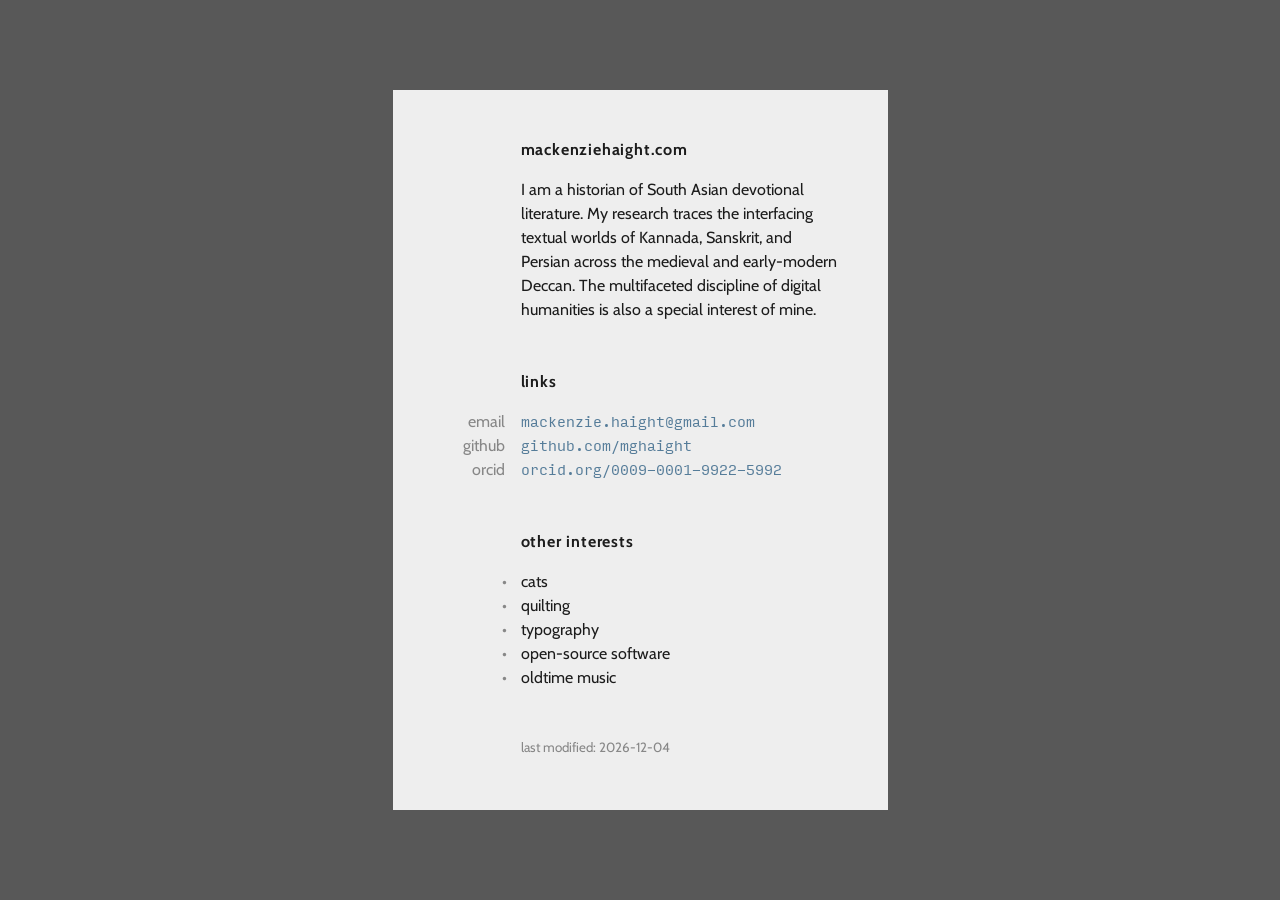
<file: index.html>
<!doctype html>
<html lang="en">
  <head>
    <meta charset="utf-8" />
    <meta name="viewport" content="width=device-width, initial-scale=1" />
    <meta name="author" content="Mackenzie Haight" />
    <meta
      name="description"
      content="Personal and academic website for Mackenzie Haight"
    />
    <meta
      name="keywords"
      content="Mackenzie Haight, Sanskrit, digitial humanities, religious studies"
    />

    <style>
      @font-face {
        font-family: "Cabin";
        src: url("Cabin-Regular.woff2") format("woff2");
        font-weight: 400;
        font-style: normal;
        font-display: swap;
      }

      @font-face {
        font-family: "Cabin";
        src: url("Cabin-Bold.woff2") format("woff2");
        font-weight: 700;
        font-style: normal;
        font-display: swap;
      }

      @font-face {
        font-family: "Cabin";
        src: url("Cabin-Italic.woff2") format("woff2");
        font-weight: 400;
        font-style: italic;
        font-display: swap;
      }

      @font-face {
        font-family: "InputMono";
        src: url("InputMono-Regular.woff") format("woff");
        font-weight: 400;
        font-style: normal;
        font-display: swap;
      }

      *,
      ::before,
      ::after {
        background-repeat: no-repeat;
        box-sizing: border-box;
        color: inherit;
        font: inherit;
        list-style-type: none;
        margin: 0;
        padding: 0;
        text-decoration: inherit;
      }

      html {
        --fg: #1c1c1c;
        --bg: #eeeeee;
        --bg-base: #585858;
        --faded: #878787;
        --link: #557c99;
        --hover: #ff5faf;
      }

      @media (prefers-color-scheme: dark) {
        html {
          --fg: #eeeeee;
          --bg: #1c1c1c;
          --bg-base: #585858;
          --faded: #bcbcbc;
          --link: #5fafd7;
          --hover: #af87d7;
        }
      }

      html {
        color-scheme: light dark;
        display: flex;
        justify-content: center;
        min-height: 100%;
      }

      @media (min-width: 600px) {
        html {
          background-color: var(--bg-base);
          padding: 2rem;
          align-items: center;
        }
      }

      ::selection {
        color: #eeeeee;
        background-color: #0087af;
      }

      body {
        font-family: Cabin, sans-serif;
        padding: 3rem;
        line-height: 1.5;
        width: 45ch;
        min-height: 80vh;
        background-color: var(--bg);
        color: var(--fg);
      }

      header {
        margin-bottom: 1rem;
        padding-inline-start: 5rem;
      }

      main > p {
        padding-inline-start: 5rem;
      }

      h1,
      h2 {
        font-weight: 700;
        letter-spacing: 0.05em;
      }

      h2 {
        margin-top: 3rem;
        margin-bottom: 1rem;
        padding-inline-start: 5rem;
      }

      em {
        font-style: italic;
      }

      nav,
      section {
        margin-top: 3rem;
      }

      nav dl {
        display: grid;
        grid-template-columns: 4rem 1fr;
        column-gap: 1rem;
        padding-inline-start: 5rem;
        margin-inline-start: -5rem;
      }

      nav dt {
        color: var(--faded);
        text-align: right;
      }

      nav dd a {
        font-family: InputMono, monospace;
        color: var(--link);
        font-size: 0.9rem;
      }

      a {
        color: var(--link);
      }

      a:hover {
        color: var(--hover);
      }

      ul {
        position: relative;
        padding-inline-start: 5rem;
      }

      ul li {
        position: relative;
        margin-top: 0rem;
      }

      ul li:first-child {
        margin-top: 0;
      }

      ul li::before {
        content: "•";
        color: var(--faded);
        position: absolute;
        left: -1.5rem;
        width: 1rem;
        text-align: center;
      }

      #last-modified {
        padding-inline-start: 5rem;
        font-size: smaller;
        color: var(--faded);
      }
    </style>
    <script src="./scripts.js"></script>

    <title>mackenzie's world</title>
  </head>

  <body>
    <header>
      <h1>mackenziehaight.com</h1>
    </header>

    <main>
      <p>
        I am a historian of South Asian devotional literature. My research
        traces the interfacing textual worlds of Kannada, Sanskrit, and Persian
        across the medieval and early-modern Deccan. The multifaceted discipline
        of digital humanities is also a special interest of mine.
      </p>

      <nav>
        <h2>links</h2>
        <dl>
          <dt>email</dt>
          <dd>
            <a
              href="mailto:&#109;&#097;&#099;&#107;&#101;&#110;&#122;&#105;&#101;&#046;&#104;&#097;&#105;&#103;&#104;&#116;&#064;&#103;&#109;&#097;&#105;&#108;&#046;&#099;&#111;&#109;"
              >&#109;&#097;&#099;&#107;&#101;&#110;&#122;&#105;&#101;&#046;&#104;&#097;&#105;&#103;&#104;&#116;&#064;&#103;&#109;&#097;&#105;&#108;&#046;&#099;&#111;&#109;</a
            >
          </dd>
          <dt>github</dt>
          <dd>
            <a href="https://github.com/mghaight" target="_blank"
              >github.com/mghaight</a
            >
          </dd>
          <dt>orcid</dt>
          <dd>
            <a href="https://orcid.org/0009-0001-9922-5992" target="_blank"
              >orcid.org/0009-0001-9922-5992</a
            >
          </dd>
        </dl>
      </nav>

      <section>
        <h2>other interests</h2>
        <ul>
          <li>cats</li>
          <li>quilting</li>
          <li>typography</li>
          <li>open-source software</li>
          <li>oldtime music</li>
        </ul>
      </section>

      <section id="last-modified">
        last modified: <span id="last-modified-date"></span>
      </section>
    </main>
  </body>
</html>
</file>
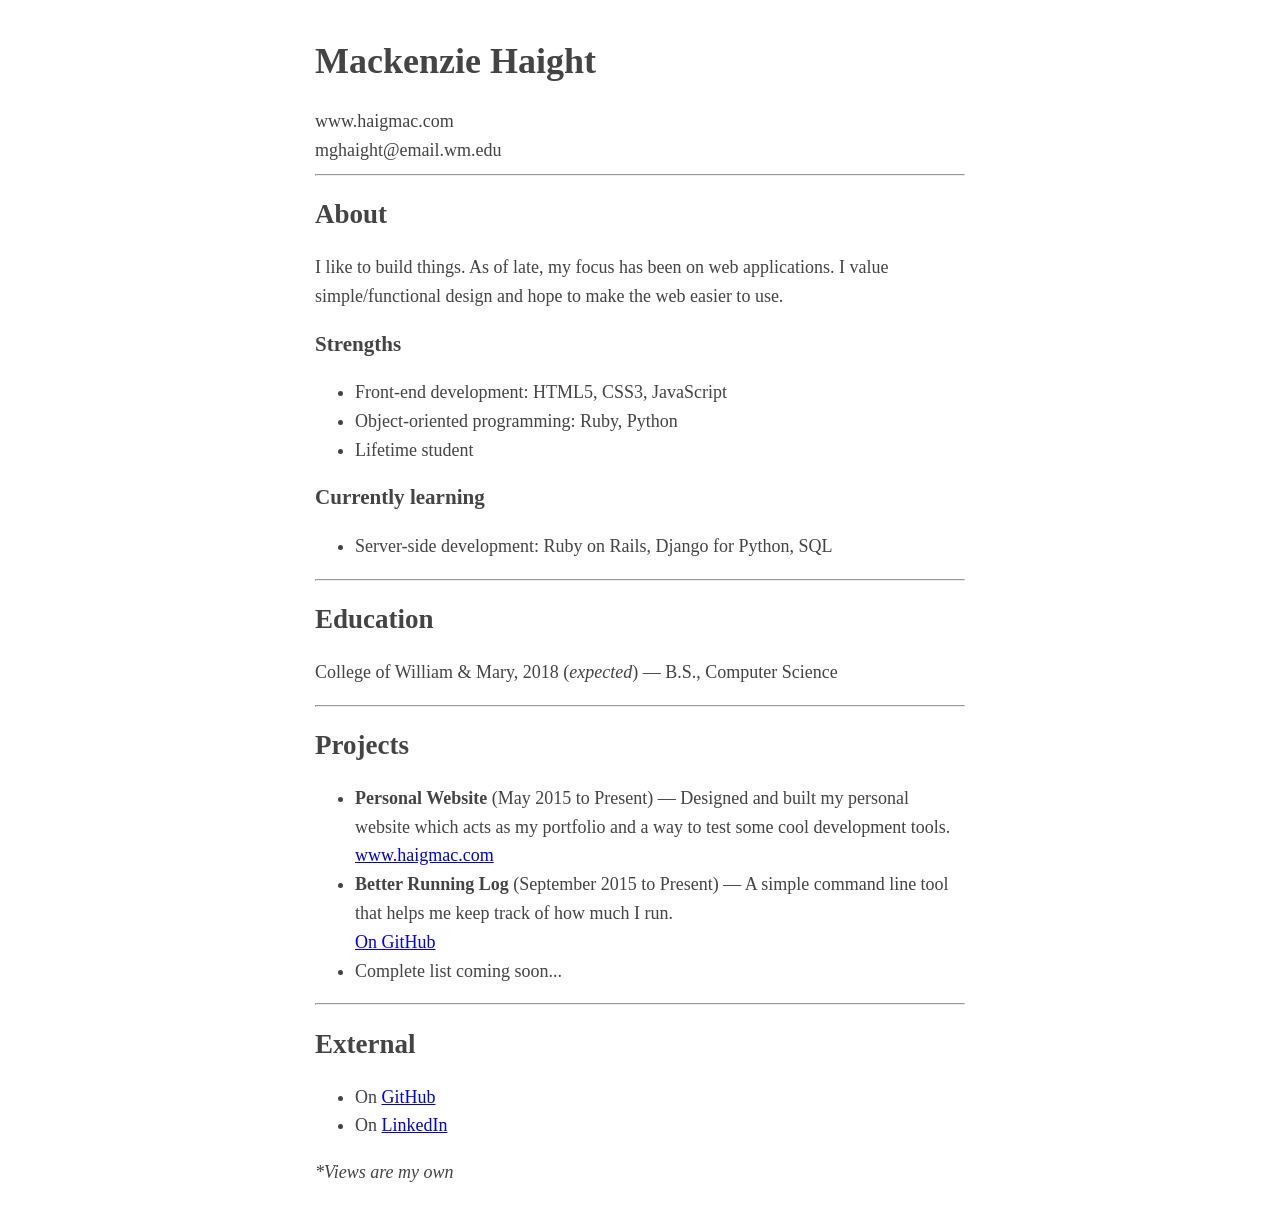
<file: resume.html>
<!DOCTYPE html>
<html>
<head>
    <style type="text/css">
        body {
            margin:40px auto;
            max-width:650px;
            line-height:1.6;
            font-size:18px;
            color:#444;
            padding:0 10px;
        }
        h1,h2,h3 {
            line-height:1.2;
        }
    </style>

    <title>Resum&eacute</title>
</head>
<body>
    <header>
        <h1>Mackenzie Haight</h1>
        <aside>www.haigmac.com</aside>
        <aside>mghaight@email.wm.edu</aside>
    </header>
    <hr>
    <section>
        <h2>About</h2>
        <p>I like to build things. As of late, my focus has been on web applications. I value simple/functional design and hope to make the web easier to use.</p>
        <h3>Strengths</h3>
        <ul>
            <li>Front-end development: HTML5, CSS3, JavaScript</li>
            <li>Object-oriented programming: Ruby, Python</li>
            <li>Lifetime student</li>
        </ul>
        <h3>Currently learning</h3>
        <ul>
            <li>Server-side development: Ruby on Rails, Django for Python, SQL</li>
        </ul>
    </section>
    <hr>
    <section>
        <h2>Education</h2>
        <p>College of William &amp; Mary, 2018 (<em>expected</em>) &#8212; B.S., Computer Science</p>
    </section>
    <hr>
    <section>
        <h2>Projects</h2>
        <ul>
            <li><b>Personal Website</b> (May 2015 to Present) &#8212; Designed and built my personal website which acts as my portfolio and a way to test some cool development tools.
            <br>
            <a href="http://www.haigmac.com/" target="_blank">www.haigmac.com</a></li>
            <li><b>Better Running Log</b> (September 2015 to Present) &#8212; A simple command line tool that helps me keep track of how much I run.
            <br>
            <a href="https://github.com/mghaight/running_log" target="_blank">On GitHub</a></li>
            <li>Complete list coming soon...</li>
        </ul>
    </section>
    <hr>
    <section>
        <h2>External</h2>
        <ul>
            <li>On <a href="https://github.com/mghaight" target="_blank">GitHub</a></li>
            <li>On <a href="https://www.linkedin.com/in/mghaight" target="_blank">LinkedIn</a></li>
        </ul>
        <em>*Views are my own</em>
    </section>
</body>
</html>
</file>
